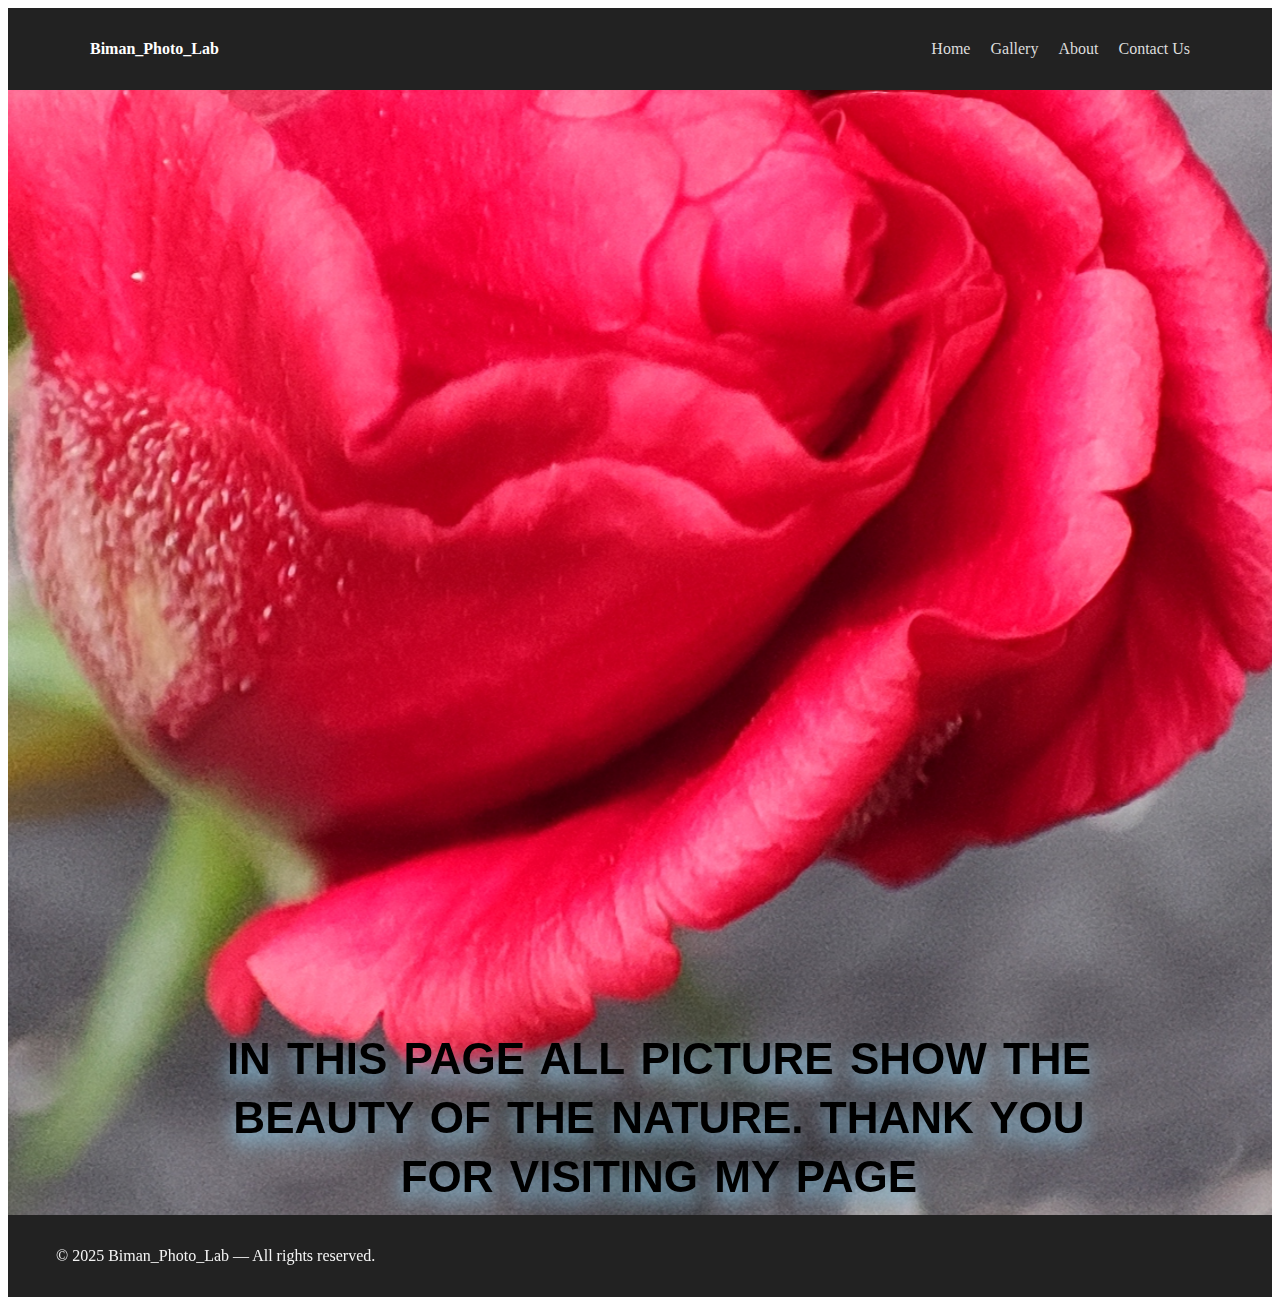
<file: index.html>
<!DOCTYPE html>
<html>
    <head>
        <title>My Best Memories</title>
             <link rel="stylesheet" href="style.css">
    </head>
<body class="bright-mode">
    <header class="site-header">
  <div class="container">
    <a class="logo" href="#">Biman_Photo_Lab</a>
    <nav class="main-nav">
      <a href="#">Home</a>
      <a href="gallery.html">Gallery</a>
      <a href="about.html">About</a>
      <a href="contact.html">Contact Us</a>
    </nav>
  </div>
</header>
    <div class="banner">
    <div class="hed"><h1>WELCOME TO MY PAGE</h1></div>
    <div class="slider" style="--quantity: 12">
        <div class="item" style="--position: 1">
            <img src="images/1725711287089.jpg" alt="">
            <p class="photo-detail">Photo 1:A vivid moment in nature’s embrace.
The earth’s colors shine under gentle sunlight.It reflects the clam of the Nature. </p>
        </div>
        <div class="item" style="--position: 2">
            <img src="images/1738920215522.jpg" alt="">
            <p class="photo-detail">Photo 12: This flower can reduce the pain and feel the nature vibe.This image highlights vibrant natural patterns.
It showcases the harmony and diversity found in wild landscapes. </p>
        </div>
        <div class="item" style="--position: 3">
            <img src="images/1746795190127.jpg" alt="">
            <p class="photo-detail">Photo 11: It show the small orchid.We A peaceful moment that celebrates the wonder of nature. </p>
        </div>
        <div class="item" style="--position: 4">
            <img src="images/1748087756869.jpg" alt="">
            <p class="photo-detail">Photo 10: A close-up of ground textures, stones, and soil.
It reveals the subtle beauty in everyday natural elements.</p>
        </div>
        <div class="item" style="--position: 5">
            <img src="images/IMG_20230917_144202 - Copy.jpg" alt="">
            <p class="photo-detail">Photo 9: A tranquil outdoor setting, possibly in the afternoon.
The image conveys a sense of calm and relaxation in nature.</p>
        </div>
        <div class="item" style="--position: 6">
            <img src="images/IMG_20231210_120139 - Copy.jpg" alt="">
            <p class="photo-detail">Photo 8:Morning light shines on the landscape, awakening its beauty.
This photo captures the freshness and promise of a new day.</p>
        </div>
        <div class="item" style="--position: 7">
            <img src="images/IMG_20231210_140923.jpg" alt="">
            <p class="photo-detail">Photo 7: A striking scorpion stands out on the ground.
            It demonstrates the strength and mystery of wildlife in its habitat.</p>
        </div>
        <div class="item" style="--position: 8">
            <img src="images/IMG_20231210_143432 - Copy.jpg" alt="">
            <p class="photo-detail">Photo 6: Earth and stone blend together, creating a harmonious scene.
The photo highlights the simplicity and elegance of natural forms.</p>
        </div>
        <div class="item" style="--position: 9">
            <img src="images/IMG_20231210_143432.jpg" alt="">
            <p class="photo-detail">Photo 5: A detailed look at the ground’s textures and colors.
It celebrates the intricate patterns found in nature.</p>
        </div>
        <div class="item" style="--position: 10">
            <img src="images/IMG_20231210_143507 - Copy.jpg" alt="">
            <p class="photo-detail">Photo 4:Sun and shadow interact on the earth’s surface.
The image captures the dynamic and artistic side of nature.</p>
        </div>
        <div class="item" style="--position: 11">
            <img src="images/IMG_20231210_143507.jpg" alt="">
            <p class="photo-detail">Photo 3:Warm afternoon light bathes the landscape.
It brings out the richness and depth of natural colors.</p>
        </div>
        <div class="item" style="--position: 12">
            <img src="images/IMG_20231210_170547.jpg" alt="">
            <p class="photo-detail">Photo 2:Evening settles over a peaceful outdoor scene.
The photo reflects the enduring beauty of nature at dusk. </p>
        </div>
    </div>
    <div class="content">
    <h1>
   IN THIS PAGE ALL PICTURE SHOW THE BEAUTY OF THE NATURE.
   THANK YOU FOR VISITING MY PAGE
    </h1>
</div>
</div>

<footer class="site-footer">
  <div class="container">
    <p>© 2025 Biman_Photo_Lab — All rights reserved.</p>
  </div>
</footer>
</body>
</html>
</file>
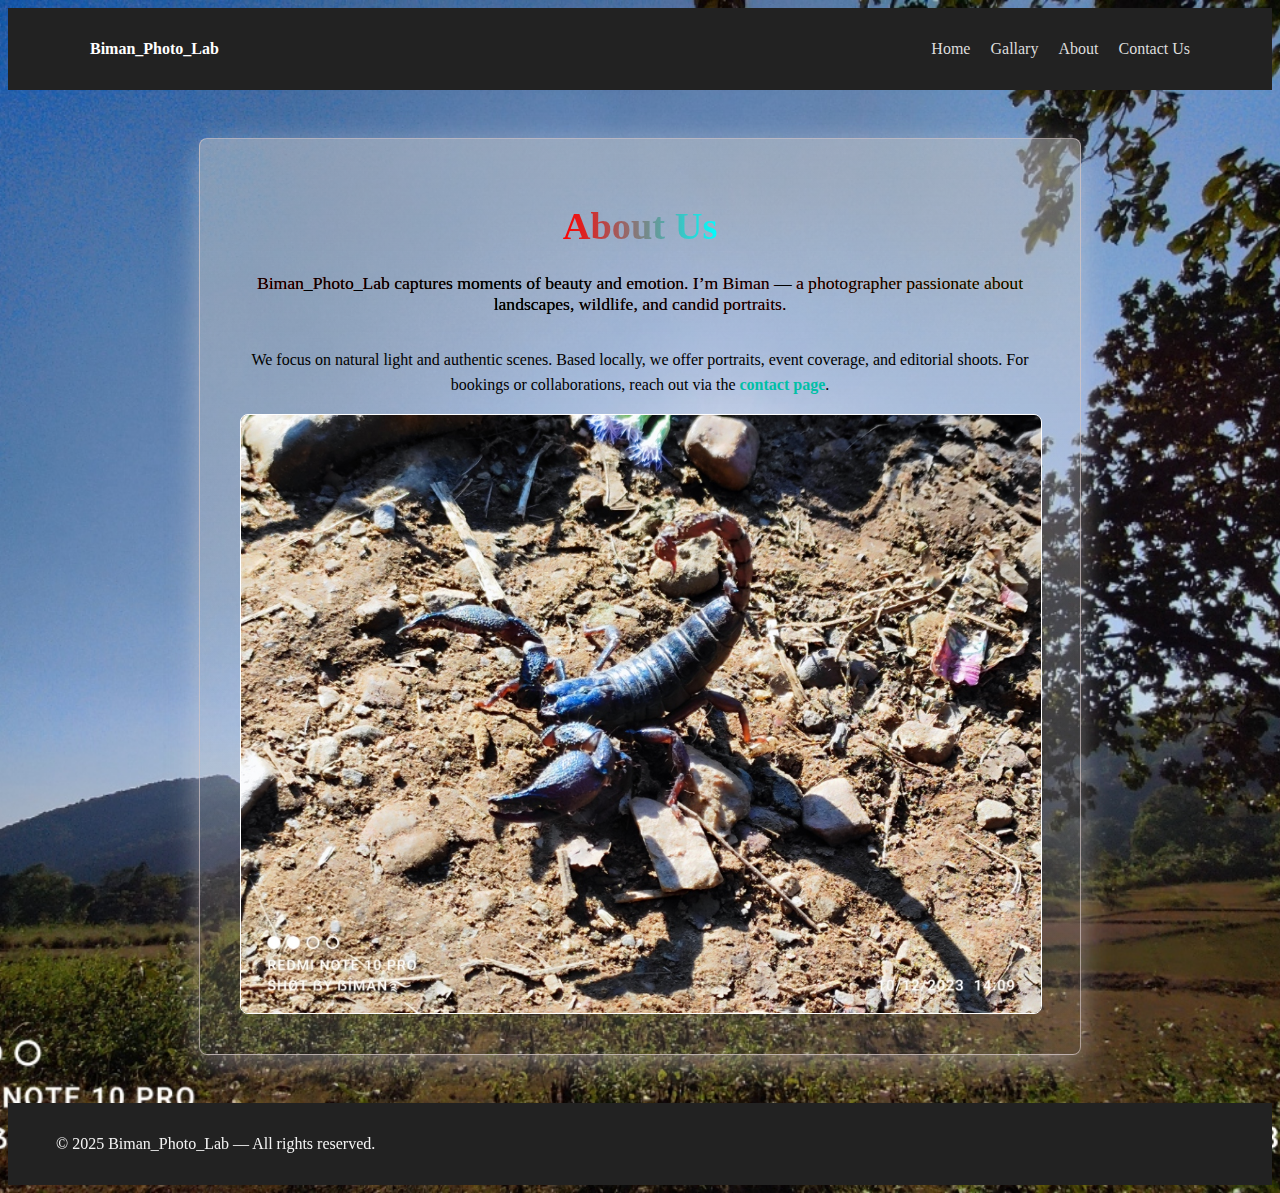
<file: about.html>
<!DOCTYPE html>
<html>
  <head>
    <meta charset="utf-8">
    <meta name="viewport" content="width=device-width, initial-scale=1">
    <title>About — Biman_Photo_Lab</title>
    <link rel="stylesheet" href="style.css">
    <link rel="stylesheet" href="contact.css">
    <link rel="stylesheet" href="about.css">
  </head>
  <body class="about-page">
    <header class="site-header">
      <div class="container">
        <a class="logo" href="index.html">Biman_Photo_Lab</a>
        <nav class="main-nav">
          <a href="index.html">Home</a>
          <a href="gallery.html">Gallary</a>
          <a href="about.html">About</a>
          <a href="contact.html">Contact Us</a>
        </nav>
      </div>
    </header>

    <main class="container contact-section">
      <h1>About Us</h1>
      <p class="contact-intro">Biman_Photo_Lab captures moments of beauty and emotion. I’m Biman — a photographer passionate about landscapes, wildlife, and candid portraits.</p>

      <div class="about-content">
        <p>We focus on natural light and authentic scenes. Based locally, we offer portraits, event coverage, and editorial shoots. For bookings or collaborations, reach out via the <a href="contact.html">contact page</a>.</p>
        <img src="images/IMG_20231210_140923.jpg" alt="Sample" class="about-image">
      </div>
    </main>

    <footer class="site-footer">
      <div class="container">
        <p>© 2025 Biman_Photo_Lab — All rights reserved.</p>
      </div>
    </footer>
  </body>
</html>
</file>
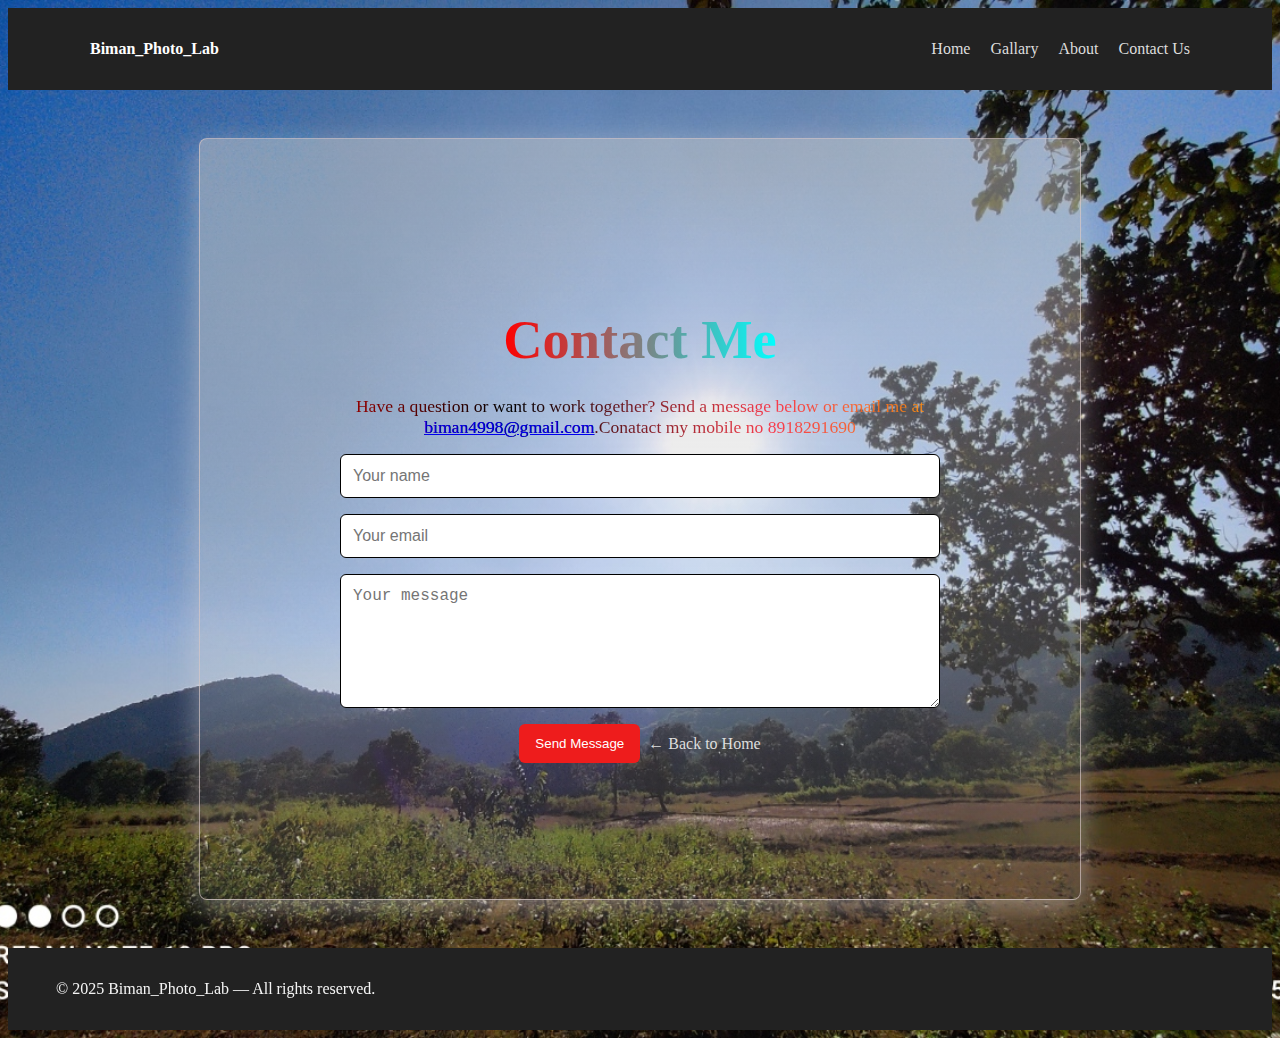
<file: contact.html>
<!DOCTYPE html>
<html>
  <head>
    <meta charset="utf-8">
    <meta name="viewport" content="width=device-width, initial-scale=1">
    <title>Contact — Biman_Photo_Lab</title>
    <link rel="stylesheet" href="style.css">
    <link rel="stylesheet" href="contact.css">
  </head>
  <body>
    <header class="site-header">
      <div class="container">
        <a class="logo" href="index.html">Biman_Photo_Lab</a>
        <nav class="main-nav">
          <a href="index.html">Home</a>
          <a href="gallery.html">Gallary</a>
          <a href="about.html">About</a>
          <a href="contact.html">Contact Us</a>
        </nav>
      </div>
    </header>

    <main class="container contact-section">
      <h1>Contact Me</h1>
      <p class="contact-intro">Have a question or want to work together? Send a message below or email me at <a href="mailto:you@example.com">biman4998@gmail.com</a>.Conatact my mobile no 8918291690</p>

      <form class="contact-form" action="mailto:biman4998@gmail.com" method="post" enctype="text/plain">
        <input type="text" name="name" placeholder="Your name" required>
        <input type="email" name="email" placeholder="Your email" required>
        <textarea name="message" rows="6" placeholder="Your message" required></textarea>
        <div class="actions">
          <button type="submit">Send Message</button>
          <a href="index.html" class="back-link">← Back to Home</a>
        </div>
      </form>
    </main>

    <footer class="site-footer">
      <div class="container">
        <p>© 2025 Biman_Photo_Lab — All rights reserved.</p>
      </div>
    </footer>
  </body>
</html>
</file>
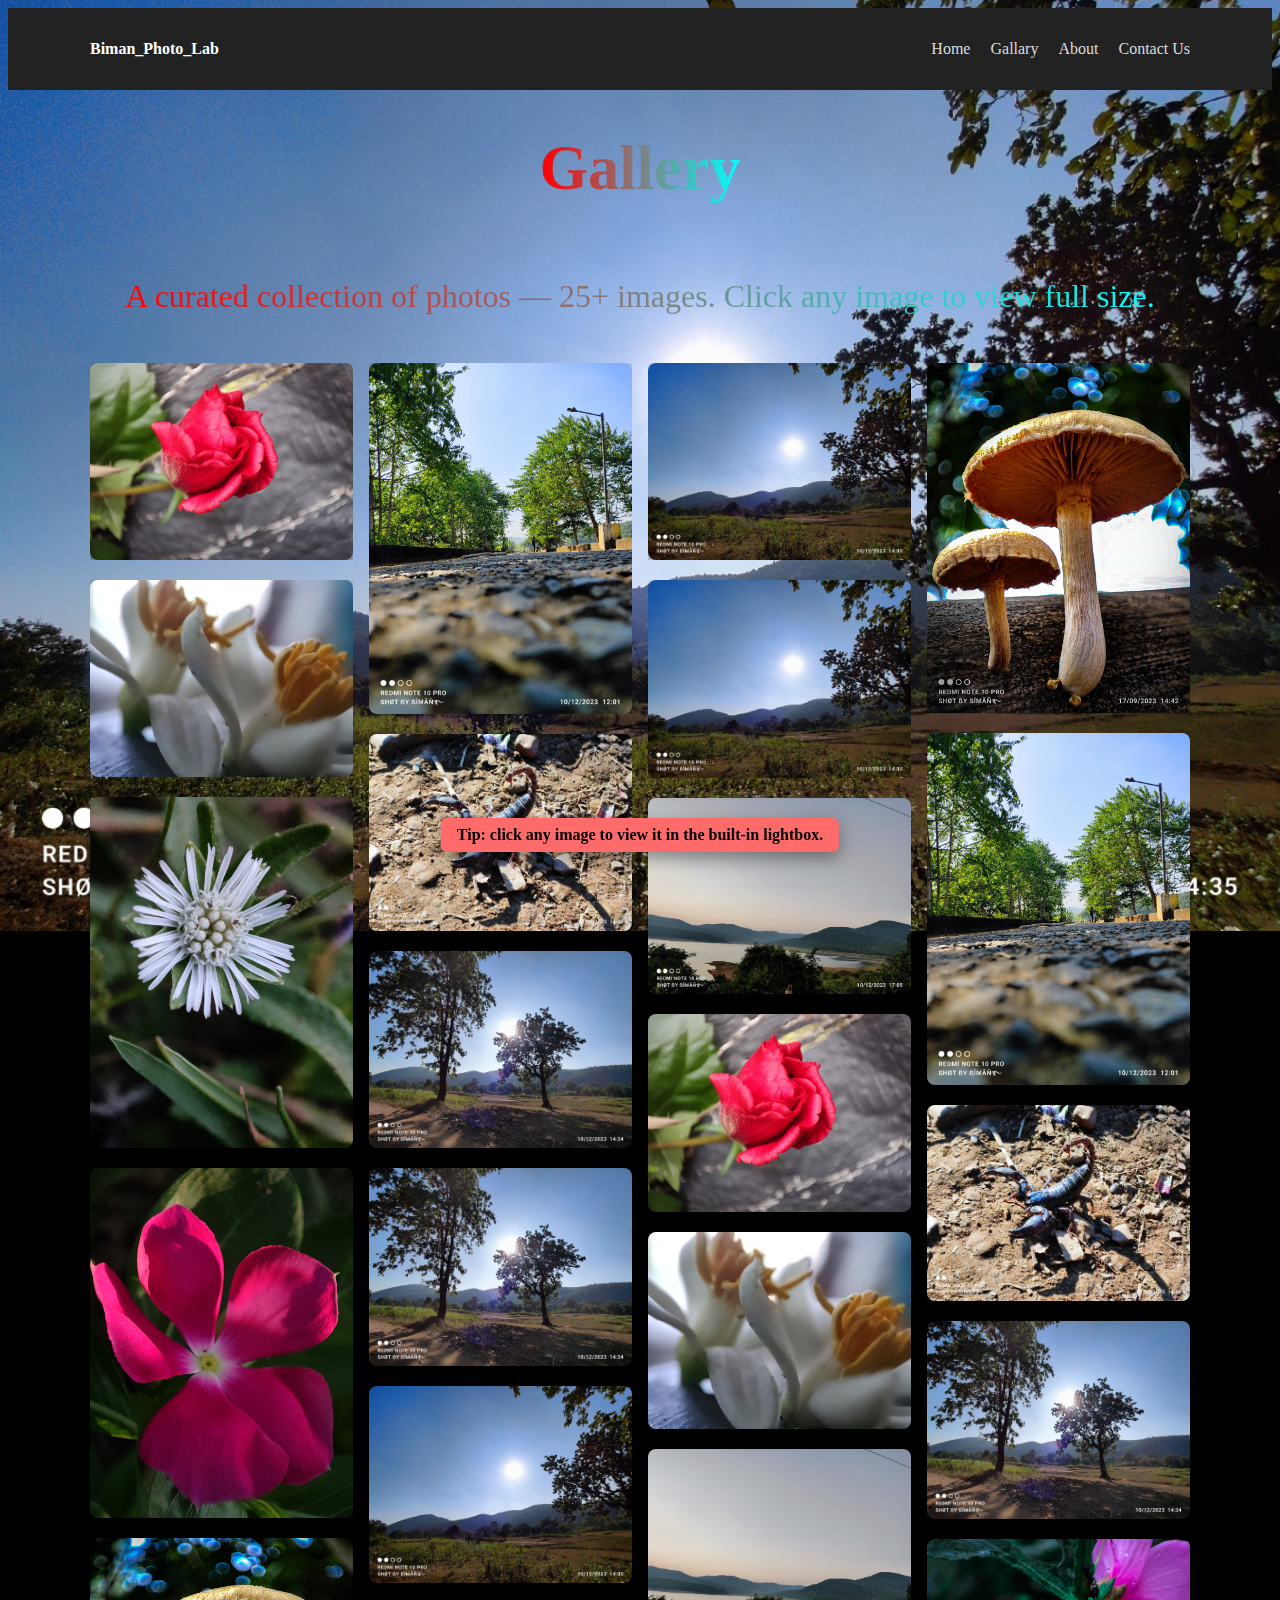
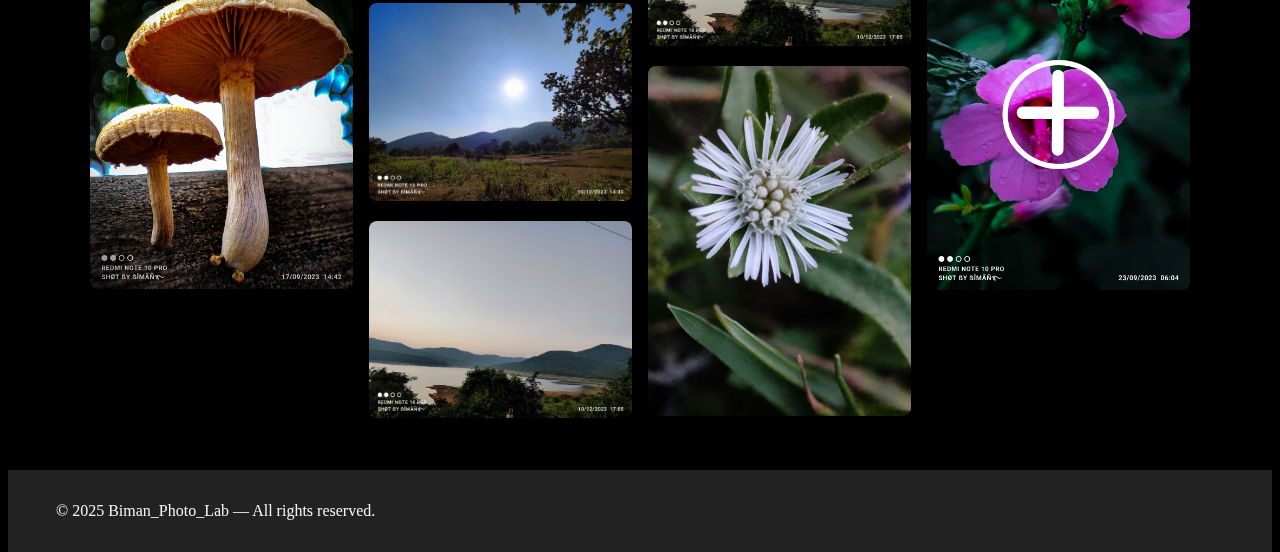
<file: gallery.html>
<!DOCTYPE html>
<html>
  <head>
    <meta charset="utf-8">
    <meta name="viewport" content="width=device-width, initial-scale=1">
    <title>Gallery — Biman_Photo_Lab</title>
    <link rel="stylesheet" href="style.css">
    <link rel="stylesheet" href="gallery.css">
  </head>
  <body>
    <header class="site-header">
      <div class="container">
        <a class="logo" href="index.html">Biman_Photo_Lab</a>
        <nav class="main-nav">
          <a href="index.html">Home</a>
          <a href="gallery.html">Gallary</a>
          <a href="about.html">About</a>
          <a href="contact.html">Contact Us</a>
        </nav>
      </div>
    </header>

    <div class="container gallery-page">
      <h1>Gallery</h1>
      <p class="intro">A curated collection of photos — 25+ images. Click any image to view full size.</p>

      <section class="gallery-grid">
    
        <a class="gallery-item" href="images/1725711287089.jpg" target="_blank"><img src="images/1725711287089.jpg" alt="P-1"></a>
        <a class="gallery-item" href="images/1738920215522.jpg" target="_blank"><img src="images/1738920215522.jpg" alt="P-2"></a>
        <a class="gallery-item" href="images/1746795190127.jpg" target="_blank"><img src="images/1746795190127.jpg" alt="P-3"></a>
        <a class="gallery-item" href="images/1748087756869.jpg" target="_blank"><img src="images/1748087756869.jpg" alt="P-4"></a>
        <a class="gallery-item" href="images/IMG_20230917_144202 - Copy.jpg" target="_blank"><img src="images/IMG_20230917_144202 - Copy.jpg" alt="P-5"></a>
        <a class="gallery-item" href="images/IMG_20231210_120139 - Copy.jpg" target="_blank"><img src="images/IMG_20231210_120139 - Copy.jpg" alt="P-6"></a>
        <a class="gallery-item" href="images/IMG_20231210_140923.jpg" target="_blank"><img src="images/IMG_20231210_140923.jpg" alt="P-7"></a>
        <a class="gallery-item" href="images/IMG_20231210_143432 - Copy.jpg" target="_blank"><img src="images/IMG_20231210_143432 - Copy.jpg" alt="P-8"></a>
        <a class="gallery-item" href="images/IMG_20231210_143432.jpg" target="_blank"><img src="images/IMG_20231210_143432.jpg" alt="P-9"></a>
        <a class="gallery-item" href="images/IMG_20231210_143507 - Copy.jpg" target="_blank"><img src="images/IMG_20231210_143507 - Copy.jpg" alt="P-10"></a>
        <a class="gallery-item" href="images/IMG_20231210_143507.jpg" target="_blank"><img src="images/IMG_20231210_143507.jpg" alt="P-11"></a>
        <a class="gallery-item" href="images/IMG_20231210_170547.jpg" target="_blank"><img src="images/IMG_20231210_170547.jpg" alt="P-12"></a>
        <a class="gallery-item" href="images/IMG_20231210_143507 - Copy.jpg" target="_blank"><img src="images/IMG_20231210_143507 - Copy.jpg" alt="P-13"></a>
        <a class="gallery-item" href="images/IMG_20231210_143507.jpg" target="_blank"><img src="images/IMG_20231210_143507.jpg" alt="P-14"></a>
        <a class="gallery-item" href="images/IMG_20231210_170547.jpg" target="_blank"><img src="images/IMG_20231210_170547.jpg" alt="15"></a>
        <a class="gallery-item" href="images/1725711287089.jpg" target="_blank"><img src="images/1725711287089.jpg" alt="P-16"></a>
        <a class="gallery-item" href="images/1738920215522.jpg" target="_blank"><img src="images/1738920215522.jpg" alt="P-17"></a>
        <a class="gallery-item" href="images/1746795190127.jpg" target="_blank"><img src="images/IMG_20231210_170547.jpg" alt="P-18"></a>
        <a class="gallery-item" href="images/1748087756869.jpg" target="_blank"><img src="images/1746795190127.jpg" alt="P-18"></a>
        <a class="gallery-item" href="images/IMG_20230917_144202 - Copy.jpg" target="_blank"><img src="images/IMG_20230917_144202 - Copy.jpg" alt="P-19"></a>
        <a class="gallery-item" href="images/IMG_20231210_120139 - Copy.jpg" target="_blank"><img src="images/IMG_20231210_120139 - Copy.jpg" alt="P-20"></a>
        <a class="gallery-item" href="images/IMG_20231210_140923.jpg" target="_blank"><img src="images/IMG_20231210_140923.jpg" alt="P-21"></a>
        <a class="gallery-item" href="images/IMG_20231210_143432 - Copy.jpg" target="_blank"><img src="images/IMG_20231210_143432 - Copy.jpg" alt="P-22"></a>
        
        <a class="gallery-item" href="images/IMG_20231210_143432.jpg" target="_blank"><img src="images/Frame 18.jpg" alt="P-23"></a>

      </section>

      <script>
        document.querySelectorAll('.gallery-item').forEach((a, i) => {
          const img = a.querySelector('img');
          const caption = (img && img.alt && img.alt.trim() !== '') ? img.alt : 'Image ' + (i + 1);
          a.setAttribute('data-caption', caption);
        });
      </script>
      <div class="col"><p class="note">Tip: click any image to view it in the built-in lightbox.</p></div>
    </div>

    <footer class="site-footer">
      <div class="container">
        <p>© 2025 Biman_Photo_Lab — All rights reserved.</p>
      </div>
    </footer>
  </body>
</html>
</file>
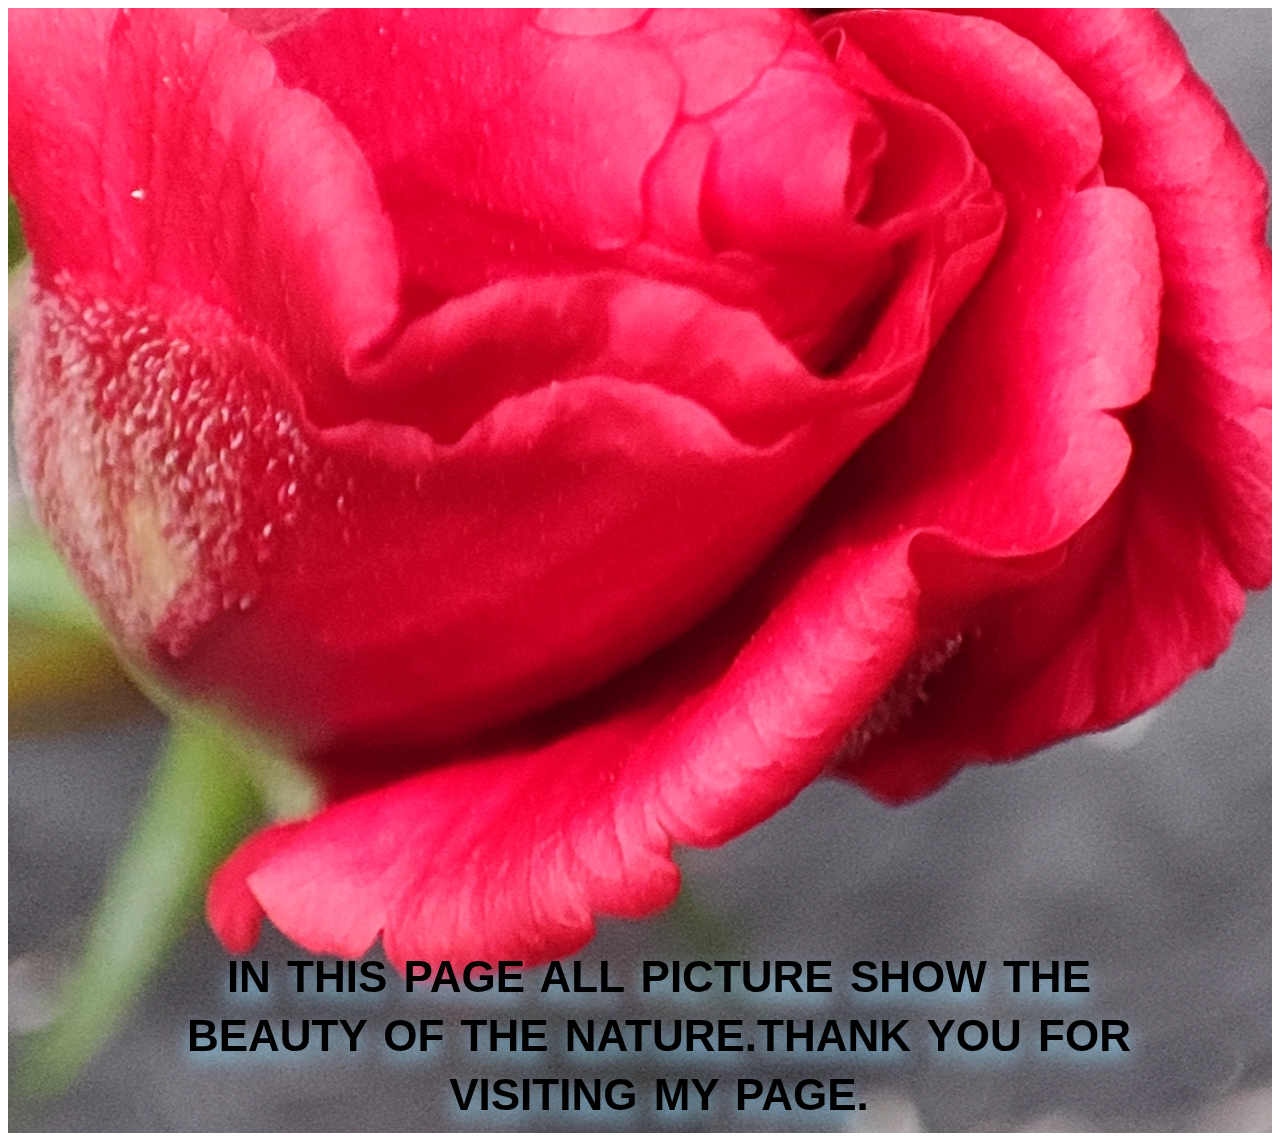
<file: 3d animation/index.2d.html>
<!DOCTYPE html>
<html>
    <head>
        <title>My best addition</title>
        <link rel="stylesheet" href="style.css">
    </head>
<body>  
<div class="banner">
    <div class="picture"><h1>WELCOME TO MY PAGE</h1></div>
    <div class="slider" style="--quantity: 12">
        <div class="item" style="--position: 1">
            <img src="images/1725711287089.jpg" alt="">
            <p class="photo-detail">Photo 1:A vivid moment in nature’s embrace.
The earth’s colors shine under gentle sunlight.It reflects the clam of the Nature. </p>
        </div>
        <div class="item" style="--position: 2">
            <img src="images/1738920215522.jpg" alt="">
            <p class="photo-detail">Photo 12: This flower can reduce the pain and feel the nature vibe.This image highlights vibrant natural patterns.
It showcases the harmony and diversity found in wild landscapes. </p>
        </div>
        <div class="item" style="--position: 3">
            <img src="images/1746795190127.jpg" alt="">
            <p class="photo-detail">Photo 11: It show the small orchid.We A peaceful moment that celebrates the wonder of nature. </p>
        </div>
        <div class="item" style="--position: 4">
            <img src="images/1748087756869.jpg" alt="">
            <p class="photo-detail">Photo 10: A close-up of ground textures, stones, and soil.
It reveals the subtle beauty in everyday natural elements.</p>
        </div>
        <div class="item" style="--position: 5">
            <img src="images/IMG_20230917_144202 - Copy.jpg" alt="">
            <p class="photo-detail">Photo 9: A tranquil outdoor setting, possibly in the afternoon.
The image conveys a sense of calm and relaxation in nature.</p>
        </div>
        <div class="item" style="--position: 6">
            <img src="images/IMG_20231210_120139 - Copy.jpg" alt="">
            <p class="photo-detail">Photo 8:Morning light shines on the landscape, awakening its beauty.
This photo captures the freshness and promise of a new day.</p>
        </div>
        <div class="item" style="--position: 7">
            <img src="images/IMG_20231210_140923.jpg" alt="">
            <p class="photo-detail">Photo 7: A striking scorpion stands out on the ground.
            It demonstrates the strength and mystery of wildlife in its habitat.</p>
        </div>
        <div class="item" style="--position: 8">
            <img src="images/IMG_20231210_143432 - Copy.jpg" alt="">
            <p class="photo-detail">Photo 6: Earth and stone blend together, creating a harmonious scene.
The photo highlights the simplicity and elegance of natural forms.</p>
        </div>
        <div class="item" style="--position: 9">
            <img src="images/IMG_20231210_143432.jpg" alt="">
            <p class="photo-detail">Photo 5: A detailed look at the ground’s textures and colors.
It celebrates the intricate patterns found in nature.</p>
        </div>
        <div class="item" style="--position: 10">
            <img src="images/IMG_20231210_143507 - Copy.jpg" alt="">
            <p class="photo-detail">Photo 4:Sun and shadow interact on the earth’s surface.
The image captures the dynamic and artistic side of nature.</p>
        </div>
        <div class="item" style="--position: 11">
            <img src="images/IMG_20231210_143507.jpg" alt="">
            <p class="photo-detail">Photo 3:Warm afternoon light bathes the landscape.
It brings out the richness and depth of natural colors.</p>
        </div>
        <div class="item" style="--position: 12">
            <img src="images/IMG_20231210_170547.jpg" alt="">
            <p class="photo-detail">Photo 2:Evening settles over a peaceful outdoor scene.
The photo reflects the enduring beauty of nature at dusk. </p>
        </div>
    </div>
    <div class="content">
    <h1 data-content="CSS ONLY">
   IN THIS PAGE ALL PICTURE SHOW THE BEAUTY OF THE NATURE.THANK YOU FOR VISITING MY PAGE.</h1>
</div>
</div>
</div>
</body>
</html>
</file>
<file: style.css>
.hed{
    position: absolute;
    top: 7%;
    left: 50%;
    transform: translate(-50%, -50%);
    font-family: 'Franklin Gothic Medium', 'Arial Narrow', Arial, sans-serif;
    color: transparent;
  background: linear-gradient(to right, red, rgb(71, 6, 6),cyan);
  background-clip: text;
  -webkit-background-clip: text;
  font-size: 2rem;

}

.banner{
    top: 1.5%;
    font-size: 15px;
    width: 100%;
    height: 10vh;
    text-align: center;
    color:rgb(38, 231, 151);
    z-index: 3;
     background: url('images/IMG_20231210_143507.jpg') no-repeat center center;
    background-size: cover;
    overflow: hidden;
    position: relative;
     width: 100%;
    height: 125vh;
    text-align: center;
    overflow: hidden;
    position: relative;
    }
.banner .slider{
    position: absolute;
    width: 350px;px;
    height:330px;
    top: 20%;
    left: calc(50% - 125px);
    transform-style: preserve-3d;
    transform: perspective(1000px);
    animation: autoRun 50s linear infinite;
    z-index: 2
} 
.photo-detail {
    width:340px;
    height: 55px;
    color: #ffffff; 
    font-size: 13px; 
    font-family: 'franklin Gothic Medium', 'Arial Narrow', Arial, sans-serif;
    text-shadow: 0 1px 3px rgba(0,0,0,0.6);
    text-align: center; 
    background: linear-gradient(135deg, #ff6b6b, #00bfa6);
    padding: 6px; 
    border-radius: 6px; 
    margin-top: 2.5px; 
    box-shadow: 0 4px 10px rgba(0,0,0,0.3);
} 
@keyframes autoRun{
    from{
        transform: perspective(5000px) rotateX(-1deg) rotateY(0deg);
    }to{
        transform: perspective(5000px) rotateX(-1deg) rotateY(360deg);
    }
}

.banner .slider .item{
    position: absolute;
    inset: 0 0 0 0;
    transform: 
        rotateY(calc( (var(--position) - 1) * (360 / var(--quantity)) * 1deg))
        translateZ(850px);
}  
.banner .slider .item img{
    width: 100%;
    height: 100%;
    object-fit: cover;
    border-radius: 12px;
}  
.banner .content{
    width: 75%;
    font-size: 2px ;
    position: absolute;
    top: 85%;
    left:29%;
    transform: translate(-20%, -20%);
    z-index: 3;
    text-align: center;
    color: #d76a6a9d;
    text-shadow: 0 10px 20px #96dcff;
}
.banner .content h1{
    font-family: 'Franklin Gothic Medium', 'Arial Narrow', Arial, sans-serif;
    font-size: 44px;
    line-height: 59.1px;
    word-spacing: 4px;
    color: #000000;
    position: relative;
}

.banner .content .author{
    font-family: Poppins;
    text-align: right;
    max-width: 2px;
}

@media screen and (max-width: 1023px) {
    .banner .slider{
        width: 160px;
        height: 220px;
        left: calc(50% - 80px);
    }
    .banner .slider .item{
        transform: 
            rotateY(calc( (var(--position) - 1) * (360 / var(--quantity)) * 1deg))
            translateZ(300px);
    }
}

.site-header, .site-footer { background:#222; color:#fff; padding:2rem 0; }

.container { max-width:1100px; margin:0 auto; padding:0 1rem; display:flex; align-items:center; justify-content:space-between; }
.site-header .logo { font-weight:700; text-decoration:none; color:#fff; }
.main-nav a { color:#ddd; margin-left:1rem; text-decoration:none; }
.nav-toggle { display:none; background:none; border:0; color:#fff; font-size:1.25rem; }
@media (max-width:700px){
  .main-nav { display:none; }
  .nav-toggle { display:block; }
  .main-nav.open { display:flex; flex-direction:column; gap:.5rem; margin-top:.5rem; }
}
.site-footer p {  margin:0; font-size:1rem; opacity:.95; }
/* Wider footer container so footer content stretches more on large screens */
.site-footer .container { max-width:2200px; padding-left:3rem; padding-right:3rem; }
/* Make footer area slightly taller for prominence */
.site-footer { padding-top:2rem; padding-bottom:2rem; }
@media (max-width:700px){ .site-footer .container { padding-left:1rem; padding-right:1rem; } }
</file>
<file: contact.css>
body{
    background-color: #000000; /* fallback */
    background-image: url('images/IMG_20231210_143507.jpg');
    background-size: cover;
    background-position: center;
    background-repeat: no-repeat;
    color: rgb(82, 148, 233);
}

.contact-section {
  max-width: 800px;
  margin: 3rem auto;
  padding: 2.5rem;
  background: linear-gradient(180deg, rgba(200, 200, 200, 0.5), rgba(255,255,255,0.1));
  border-radius: 8px;
  color:transparent;
  display: flex;
  flex-direction: column;
  align-items: center;
  text-align: center;
  min-height: calc(100vh - 220px);
  justify-content: center;
  border: 1px solid rgba(214, 198, 198, 0.689);
  box-shadow: 0 8px 30px rgba(222, 216, 216, 0.5);
}
.contact-section h1 {
  margin-bottom: 0.5rem;
  color: transparent;
  background: linear-gradient(to right, red, cyan);
 background-clip: text;
  -webkit-background-clip: text;
  font-size: 3.4rem;
  line-height: 1.1;
  text-align: center;
}
.contact-intro {
   color: transparent;
  background: linear-gradient(to right, red,black, rgba(255, 29, 48, 0.84),rgb(255, 213, 0));
  background-clip: text;
  -webkit-background-clip: text;
  margin-bottom: 1rem;
  text-align: center;
  font-size: 1.1rem;
}
.contact-form {
  display: flex;
  flex-direction: column;
  gap: 1rem;
  width: 100%;
  max-width: 600px;
}
.contact-form input,
.contact-form textarea {
  padding: 0.75rem;
  border-radius: 6px;
  border: 1px solid #000000;
  font-size: 1rem;
  width: 100%;
  box-sizing: border-box;
  box-shadow: #ee1c1c;
}
.contact-form .actions { display:flex; align-items:center; gap:0.5rem; justify-content:center; }
.contact-form button {
  padding: 0.75rem 1rem;
  border-radius: 6px;
  border: none;
  background: #ee1c1c;
  color: #fff;
  cursor: pointer;
}
.contact-form a.back-link {
  color: #ddd;
  text-decoration: none;
}
@media (max-width:700px){
  .contact-section{ margin:1.5rem; padding:1rem; }
  .contact-form .actions{ flex-direction:column; align-items:flex-start; gap:0.75rem; }
}
</file>
<file: about.css>
:root{ --accent: #ff6b6b; 
        --link: #00bfa6; 
        --text: #f3f4f6;
}
.about-page .about-section {
  align-items: flex-start;
  text-align: left;
  padding: 3rem;
  min-height: auto;
  background: linear-gradient(180deg, rgba(200, 200, 200, 0.5), rgba(255,255,255,0.1));
  border: 1px solid rgba(214, 198, 198, 0.689);
  box-shadow: 0 8px 30px rgba(222, 216, 216, 0.5);
  color: var(--text);
}
@media (max-width:700px){
  .about-page .about-section { padding: 1rem; align-items: center; text-align: center; }
  .about-content { text-align: center; }
}
.about-page h1 {
  color: var(--accent);
  font-size: 3rem;
  color: transparent;
  background: linear-gradient(to right, red, cyan);
  background-clip: text;
  -webkit-background-clip: text;
  font-size: 2.4rem;

}

.about-content {
  max-width: 800px;
  width: 100%;
}

.about-content p{
  color: #000000;
  line-height: 1.6;
}

.contact-intro {
  color: #000000; 
}

.about-content a{
  color: var(--link);
  font-weight: 600;
  text-decoration: none;
}
.about-content a:hover{ color: #ff927d; text-decoration: underline; }

.about-image {
  width: 100%;
  border-radius: 8px;
  margin-top: 1rem;
  display: block;
  border: 1px solid rgb(255, 255, 255);
}

@media (max-width:700px){
  .about-page .contact-section { padding: 1rem; align-items: center; text-align: center; }
  .about-content { text-align: center; }
}
</file>
<file: gallery.css>
/* Ensure footer sits at bottom when page content is short */
html, body { height: 100%; }
body { display: flex; flex-direction: column; min-height: 100vh; }
body { top : 25px;
    display: flex; 
    flex-direction: column; 
    min-height: 100vh;
    background-color: #000000;
    background-image: url('images/IMG_20231210_143507.jpg');
    background-size: cover;
    background-position: center;
    background-repeat: no-repeat;
    background-attachment: fixed;
}

/* Make gallery main area grow to push footer down */
.container.gallery-page { flex: 1; display: flex; flex-direction: column; }

/* Gallery page styles (masonry) */
.gallery-page h1{ text-align:center; color: transparent;
  background: linear-gradient(to right, red, cyan);
  background-clip: text;
  -webkit-background-clip: text;
  font-size: 3.9rem;
 }
.gallery-page .intro{ text-align:center; color:#322f2f; margin-bottom:1rem; }
.gallery-page .intro{ text-align:center; color: transparent;
  background: linear-gradient(to right, red, cyan);
  background-clip: text;
  -webkit-background-clip: text;
  font-size: 2rem; }

.gallery-grid{
  column-count: 4;
  column-gap: 1rem;
  margin: 2rem 0;
}
.gallery-item{
  display: inline-block;
  width: 100%;
  margin: 0 0 1rem;
  break-inside: avoid;
  -webkit-column-break-inside: avoid;
  position: relative;
  overflow: hidden;
}

.gallery-item::after{
  content: attr(data-caption);
  position: absolute;
  left: 0;
  right: 0;
  bottom: 0;
  padding: 10px 12px;
  background: linear-gradient(180deg, rgba(0,0,0,0), rgba(0,0,0,0.6));
  color: #fff;
  font-weight:600;
  transform: translateY(100%);
  transition: transform .22s ease;
  text-align: center;
}
.gallery-item:hover::after,
.gallery-item:focus::after{ transform: translateY(0); }
.gallery-item img{
  width: 100%;
  height: auto; 
  object-fit: cover;
  border-radius: 8px;
  display: block;
  box-shadow: 0 6px 18px rgba(0,0,0,0.45);
  transition: transform .18s ease, box-shadow .18s ease;
}
.gallery-item img:hover{ transform: scale(1.03); box-shadow: 0 12px 30px rgba(0,0,0,0.6); }

.note{ text-align:center; color:#ccc; margin-bottom:2rem; }

@media (max-width:1200px){ .gallery-grid{ column-count: 3; } }
@media (max-width:900px){ .gallery-grid{ column-count: 2; } }
@media (max-width:480px){ .gallery-grid{ column-count: 1; } }


.col .note{
  color: #000000;
  background: #ff6b6b;
  font-weight: 600;
  padding: .5rem 1rem;
  border-radius: 6px;
  position: fixed;
  left: 50%;
  bottom: 16px;
  transform: translateX(-50%);
  z-index: 1200;
  box-shadow: 0 6px 18px rgba(0,0,0,0.4);
}
@media (max-width:480px){ .col .note{ bottom:12px; padding:.45rem .75rem; }}
</file>
<file: 3d animation/style.css>
.hed{
    position: absolute;
    top: 7%;
    left: 50%;
    transform: translate(-50%, -50%);
    font-family: 'Franklin Gothic Medium', 'Arial Narrow', Arial, sans-serif;
    color: transparent;
  background: linear-gradient(to right, red, rgb(71, 6, 6),cyan);
  background-clip: text;
  -webkit-background-clip: text;
  font-size: 2rem;

}

.banner{
    top: 1.5%;
    font-size: 15px;
    width: 100%;
    height: 10vh;
    text-align: center;
    color:rgb(38, 231, 151);
    z-index: 3;
     background: url('images/IMG_20231210_143507.jpg') no-repeat center center;
    background-size: cover;
    overflow: hidden;
    position: relative;
     width: 100%;
    height: 125vh;
    text-align: center;
    overflow: hidden;
    position: relative;
    }
.banner .slider{
    position: absolute;
    width: 350px;px;
    height:330px;
    top: 20%;
    left: calc(50% - 125px);
    transform-style: preserve-3d;
    transform: perspective(1000px);
    animation: autoRun 50s linear infinite;
    z-index: 2
} 
.photo-detail {
    width:340px;
    height: 55px;
    color: #ffffff; 
    font-size: 13px; 
    font-family: 'franklin Gothic Medium', 'Arial Narrow', Arial, sans-serif;
    text-shadow: 0 1px 3px rgba(0,0,0,0.6);
    text-align: center; 
    background: linear-gradient(135deg, #ff6b6b, #00bfa6);
    padding: 6px; 
    border-radius: 6px; 
    margin-top: 2.5px; 
    box-shadow: 0 4px 10px rgba(0,0,0,0.3);
} 
@keyframes autoRun{
    from{
        transform: perspective(5000px) rotateX(-1deg) rotateY(0deg);
    }to{
        transform: perspective(5000px) rotateX(-1deg) rotateY(360deg);
    }
}

.banner .slider .item{
    position: absolute;
    inset: 0 0 0 0;
    transform: 
        rotateY(calc( (var(--position) - 1) * (360 / var(--quantity)) * 1deg))
        translateZ(850px);
}  
.banner .slider .item img{
    width: 100%;
    height: 100%;
    object-fit: cover;
    border-radius: 12px;
}  
.banner .content{
    width: 75%;
    font-size: 2px ;
    position: absolute;
    top: 85%;
    left:29%;
    transform: translate(-20%, -20%);
    z-index: 3;
    text-align: center;
    color: #d76a6a9d;
    text-shadow: 0 10px 20px #96dcff;
}
.banner .content h1{
    font-family: 'Franklin Gothic Medium', 'Arial Narrow', Arial, sans-serif;
    font-size: 44px;
    line-height: 59.1px;
    word-spacing: 4px;
    color: #000000;
    position: relative;
}

.banner .content .author{
    font-family: Poppins;
    text-align: right;
    max-width: 2px;
}

@media screen and (max-width: 1023px) {
    .banner .slider{
        width: 160px;
        height: 220px;
        left: calc(50% - 80px);
    }
    .banner .slider .item{
        transform: 
            rotateY(calc( (var(--position) - 1) * (360 / var(--quantity)) * 1deg))
            translateZ(300px);
    }
}

.site-header, .site-footer { background:#222; color:#fff; padding:2rem 0; }

.container { max-width:1100px; margin:0 auto; padding:0 1rem; display:flex; align-items:center; justify-content:space-between; }
.site-header .logo { font-weight:700; text-decoration:none; color:#fff; }
.main-nav a { color:#ddd; margin-left:1rem; text-decoration:none; }
.nav-toggle { display:none; background:none; border:0; color:#fff; font-size:1.25rem; }
@media (max-width:700px){
  .main-nav { display:none; }
  .nav-toggle { display:block; }
  .main-nav.open { display:flex; flex-direction:column; gap:.5rem; margin-top:.5rem; }
}
.site-footer p {  margin:0; font-size:1rem; opacity:.95; }
/* Wider footer container so footer content stretches more on large screens */
.site-footer .container { max-width:2200px; padding-left:3rem; padding-right:3rem; }
/* Make footer area slightly taller for prominence */
.site-footer { padding-top:2rem; padding-bottom:2rem; }
@media (max-width:700px){ .site-footer .container { padding-left:1rem; padding-right:1rem; } }
</file>
